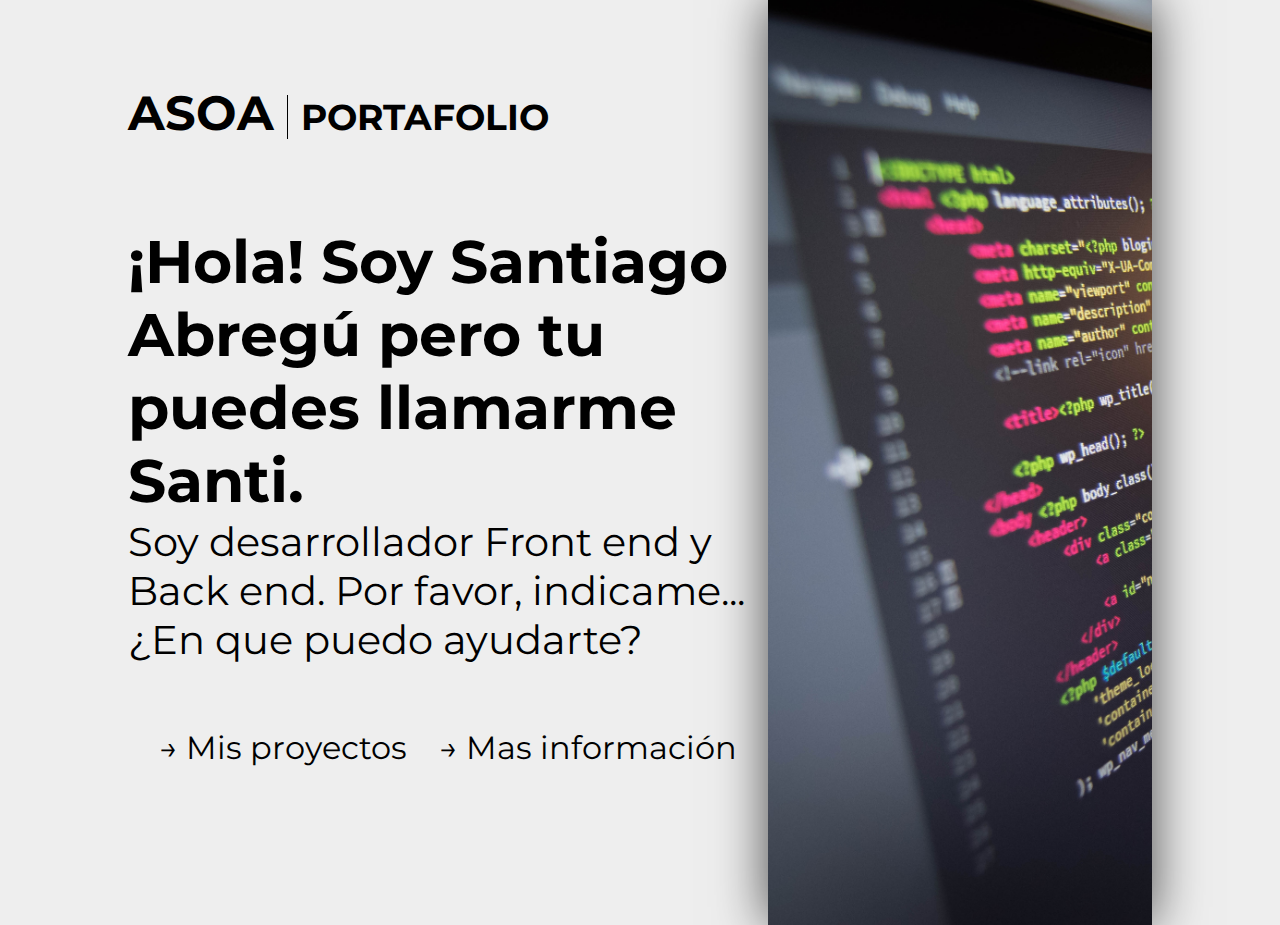
<file: index.html>
<!DOCTYPE html>
<html lang="es">
<head>
    <meta charset="UTF-8">
    <meta name="viewport" content="width=device-width, initial-scale=1.0">
    <title>ASOA Programación</title>
    <script src="/java/main.js"></script>
    <link rel="stylesheet" href="/css/style.css">
    <link rel="stylesheet" href="/css/grid.css">
    <link rel="stylesheet" href="/css/responsive.css">
    <link rel="stylesheet" href="/css/responsivo dos.css">
    <link rel="preconnect" href="https://fonts.googleapis.com">
    <link rel="preconnect" href="https://fonts.gstatic.com" crossorigin>
    <link href="https://fonts.googleapis.com/css2?family=Montserrat+Alternates:wght@200;300;400;500;600;700&family=Montserrat:wght@300;400;500;600&family=Roboto:wght@300&display=swap" rel="stylesheet">
</head>
<body>
   <div class="contenedor-index">
      <header class="index-header header">
         <h1><a href="index.html">ASOA</a></h1>
         <h2 class="h2">PORTAFOLIO</h2>
      </header>
      <section class="index-section">
         <article>
            <h2>¡Hola! Soy Santiago Abregú pero tu puedes llamarme Santi.</h2>
            <p>Soy desarrollador Front end y Back end. Por favor,
               indicame...</p>
            <p>¿En que puedo ayudarte?</p>
         </article>
      </section>
      <div class="index-img"></div>
      <footer class="index-footer">
         <a class="index-footer__link" href="/pages/Proyectos.html">→ Mis proyectos</a>
         <a class="index-foote__link" href="/pages/Mas informacion.html">→ Mas información</a>
      </footer>
   </div>
</body>
</html>
</file>
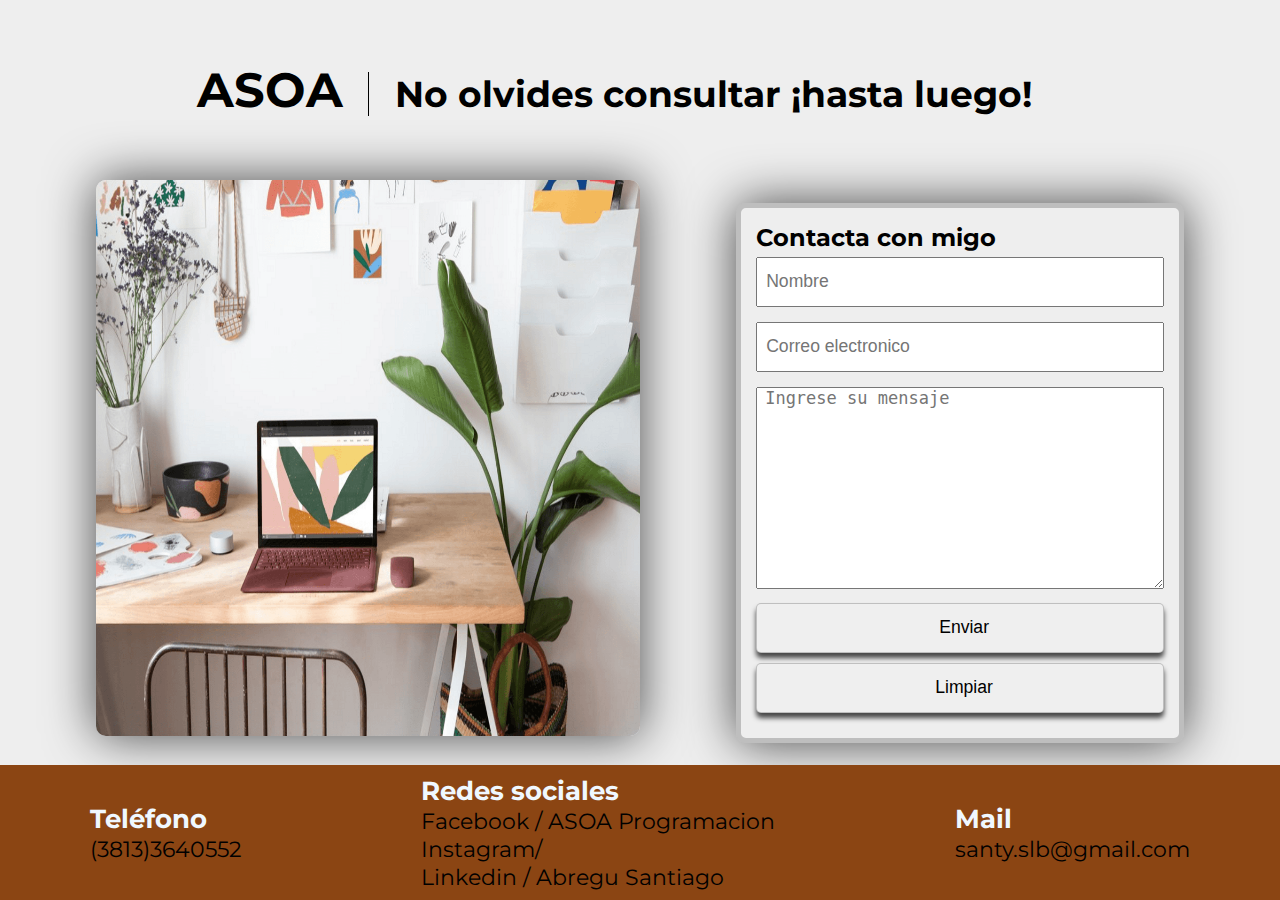
<file: pages/Contactar.html>
<!DOCTYPE html>
<html lang="es">
<head>
    <meta charset="UTF-8">
    <meta name="viewport" content="width=device-width, initial-scale=1.0">
    <title>ASOA │ Contactar</title><script src="/java/main.js"></script>
    <link rel="stylesheet" href="/css/style.css">
    <link rel="stylesheet" href="/css/grid.css">
    <link rel="stylesheet" href="/css/responsive.css">
    <link rel="stylesheet" href="/css/responsivo dos.css">
    <link rel="preconnect" href="/css/responsivo dos.css">
    <link rel="preconnect" href="https://fonts.gstatic.com" crossorigin>
    <link href="https://fonts.googleapis.com/css2?family=Montserrat+Alternates:wght@200;300;400;500;600;700&family=Montserrat:wght@300;400;500;600&family=Roboto:wght@300&display=swap" rel="stylesheet">
</head>
<body>
    <div class="contenedor-contactar">
        <header class="contactar-header header">
            <h1><a href="/index.html">ASOA</a></h1>
            <h2 class="h2">No olvides consultar ¡hasta luego!</h2>
        </header>
        <div class="contactar-img">
            <img src="/assets/img/img contacto.png" class="img-contactar">
        </div>
        <section class="contactar-section">
            <form action="" method="get" class="formulario">
                <fieldset >
                    <h2>Contacta con migo</h2>
                    <label for="nombre"></label>
                    <input type="text" id="nombre" placeholder="Nombre">

                    <label for="mail"></label>
                    <input type="email" id="mail" placeholder="Correo electronico">

                    <label for="mensaje"></label>
                    <textarea name="Mensaje" id="mensaje" cols="30" rows="10" placeholder="Ingrese su mensaje"></textarea>

                    <input type="submit" id="enviar" value="Enviar">
                    <input type="reset" id="limpiar" value="Limpiar">
                </fieldset>
            </form>
        </section>
        <footer class="contactar-footer">
            <div class="border-luminoso-fondo">
                <h3 class="footer-telefono">Teléfono</h3>
                <a href="tel:+543813640552">(3813)3640552</a>
            </div>
            <div>
                <h3>Redes sociales</h3>
                <ul>
                    <li><a target="_blank" href="">Facebook / ASOA Programacion</a></li>
                    <li><a target="_blank" href="">Instagram/ </a></li>
                    <li><a target="_blank" href="">Linkedin / Abregu Santiago</a></li>
                </ul>
            </div>
            <div class=>
                <h3 class="footer-mail">Mail</h3>
                <a href="mailto:santy.slb@gmail.com">santy.slb@gmail.com</a>
            </div>
        </footer>
    </div>
</body>
</html>
</file>
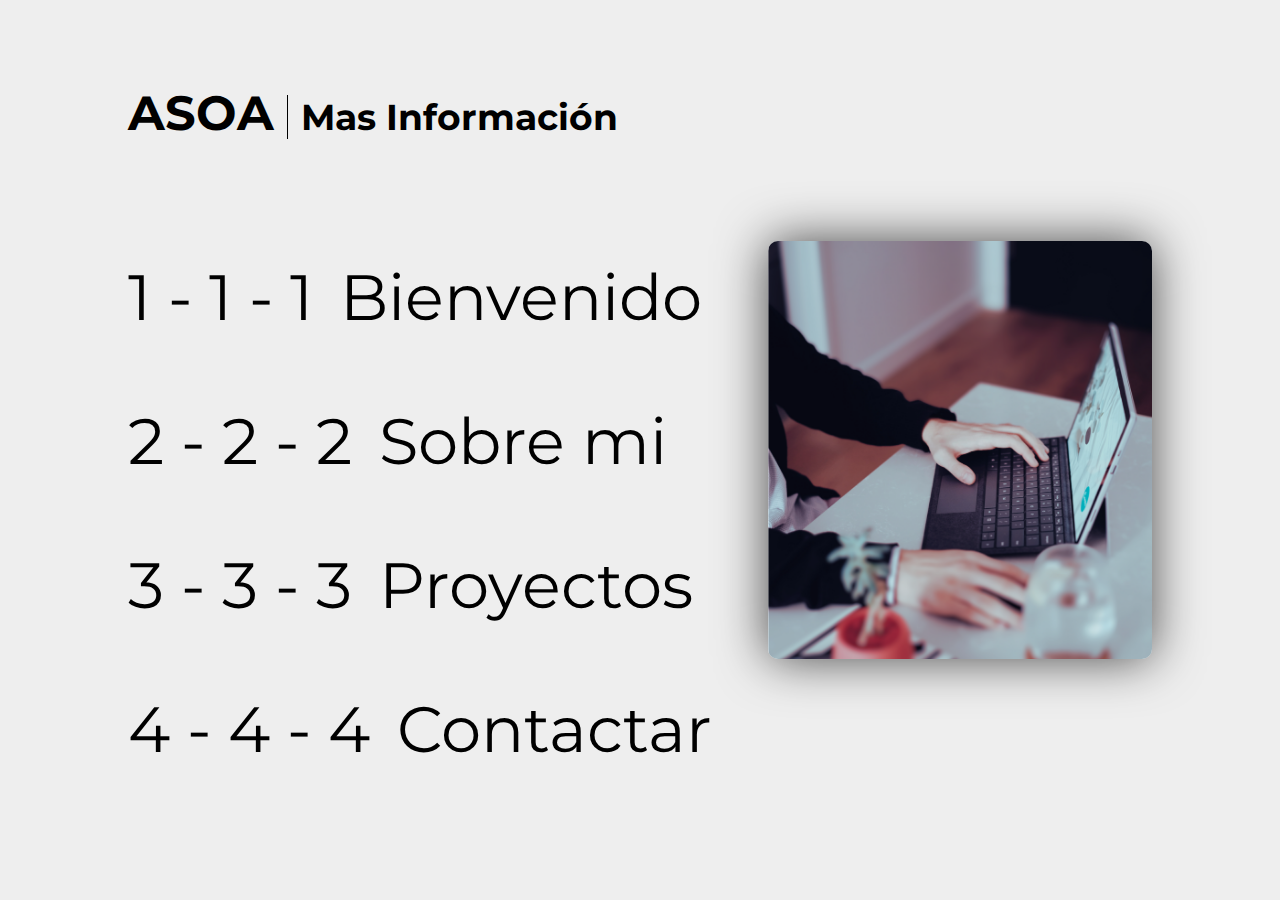
<file: pages/Mas informacion.html>
<!DOCTYPE html>
<html lang="es">
<head>
    <meta charset="UTF-8">
    <meta name="viewport" content="width=device-width, initial-scale=1.0">
    <title>ASOA │ Mas información</title>
    <link rel="stylesheet" href="/css/style.css">
    <link rel="stylesheet" href="/css/grid.css">
    <link rel="stylesheet" href="/css/responsive.css">
    <link rel="stylesheet" href="/css/responsivo dos.css">
    <link rel="preconnect" href="https://fonts.googleapis.com">
    <link rel="preconnect" href="https://fonts.gstatic.com" crossorigin>
    <link href="https://fonts.googleapis.com/css2?family=Montserrat+Alternates:wght@200;300;400;500;600;700&family=Montserrat:wght@300;400;500;600&family=Roboto:wght@300&display=swap" rel="stylesheet">
</head>
<body>
    <div class="contenedor-masInformacion">
        <header class="masInformacion-header header">
            <h1><a href="/index.html">ASOA</a></h1>
            <h2 class="h2">Mas Información</h2>
         </header>
          <section class="masInformacion-section">
              <article>
                  <ul>
                      <li><a href="/index.html">Bienvenido</a></li>
                      <li><a href="/pages/Sobre mi.html">Sobre mi</a></li>
                      <li><a href="/pages/Proyectos.html">Proyectos</a></li>
                      <li><a href="/pages/Contactar.html">Contactar</a></li>
                  </ul>
              </article>
          </section>
          <div class="masInformacion-img"><img src="/assets/img/img menu.png" class="img"></div>
    </div>
</body>
</html>
</file>
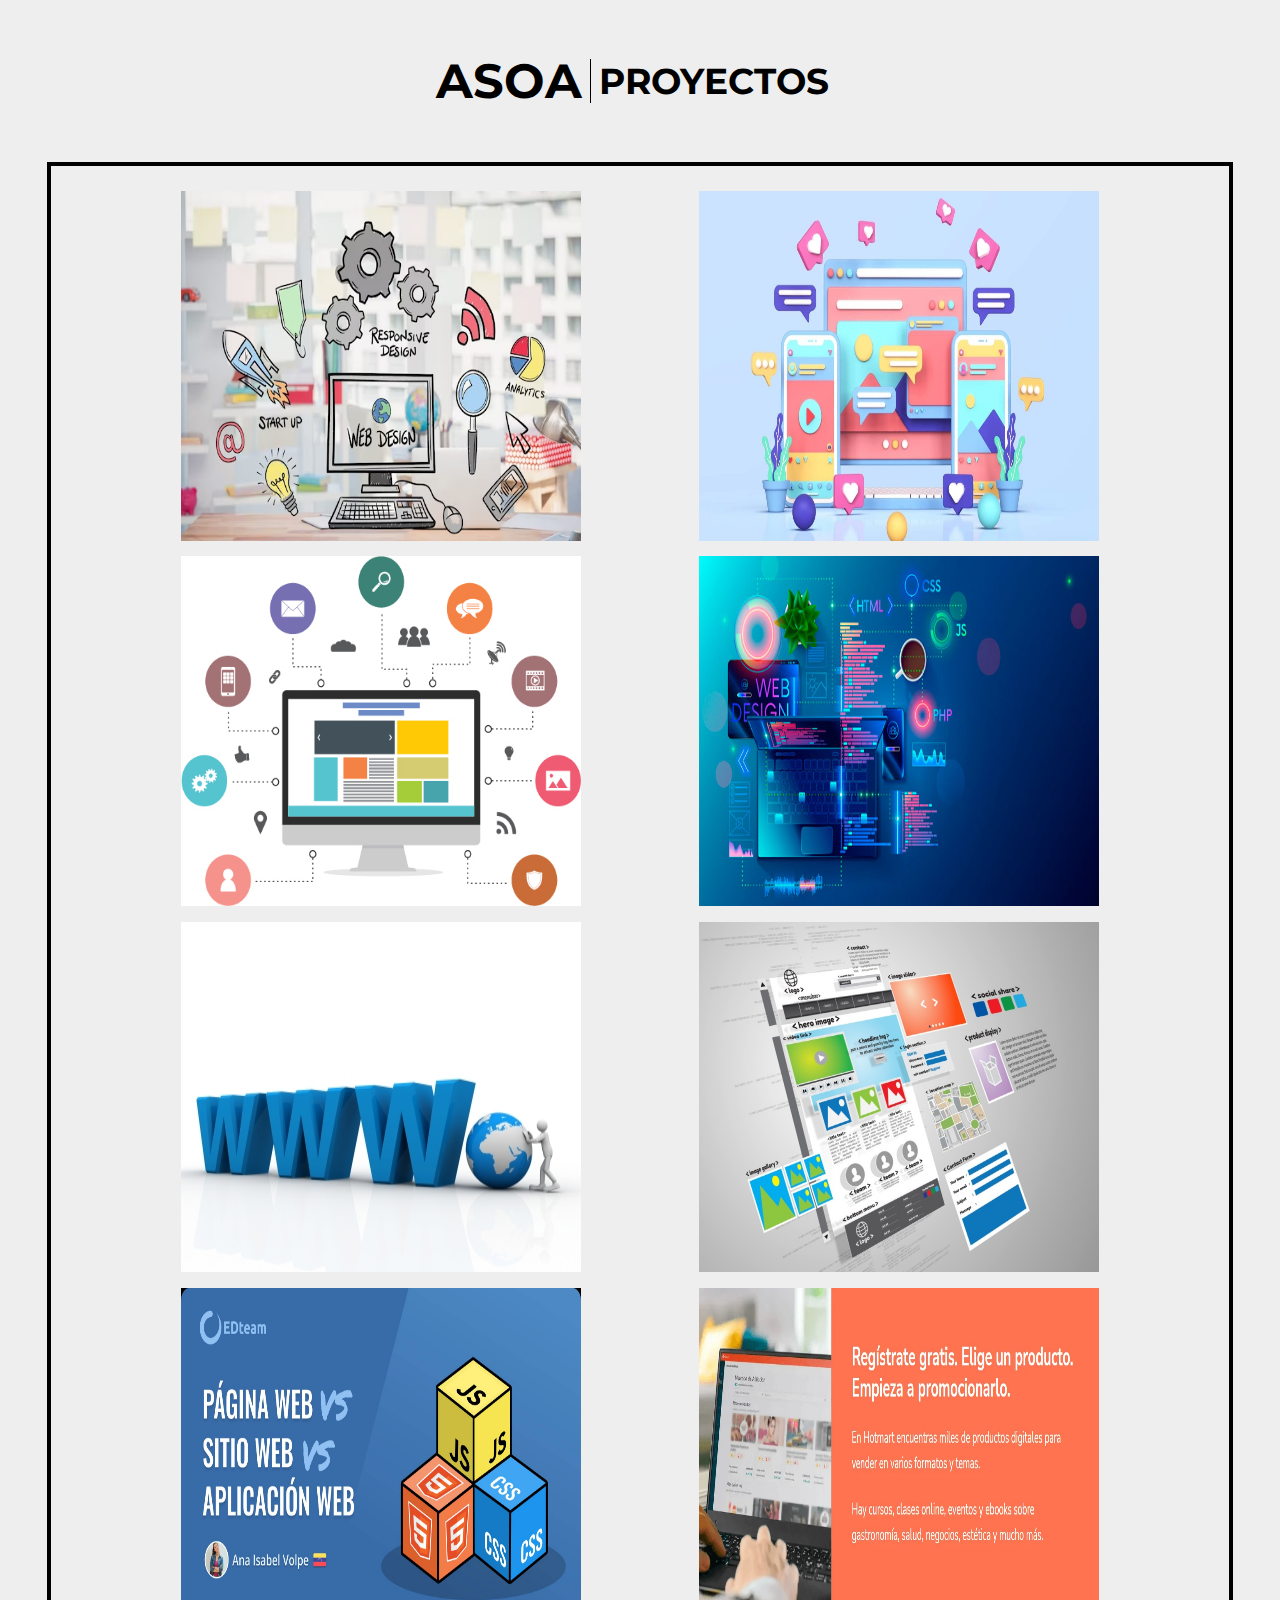
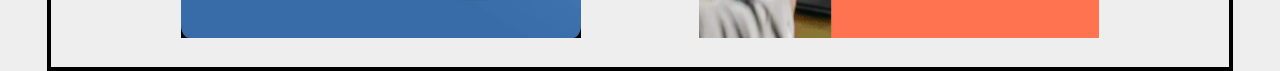
<file: pages/Proyectos.html>
<!DOCTYPE html>
<html lang="es">
<head>
    <meta charset="UTF-8">
    <meta name="viewport" content="width=device-width, initial-scale=1.0">
    <title>ASOA │ Proyectos</title>
    <link rel="stylesheet" href="/css/style.css">
    <link rel="stylesheet" href="/css/grid.css">
    <link rel="stylesheet" href="/css/responsive.css">
    <link rel="stylesheet" href="/css/responsivo dos.css">
    <link rel="preconnect" href="https://fonts.googleapis.com">
    <link rel="preconnect" href="https://fonts.gstatic.com" crossorigin>
    <link href="https://fonts.googleapis.com/css2?family=Montserrat+Alternates:wght@200;300;400;500;600;700&family=Montserrat:wght@300;400;500;600&family=Roboto:wght@300&display=swap" rel="stylesheet">
</head>
<body> 
    <div class="contenedor-proyectos">
      <header class="proyectos-header header">
        <h1><a href="/index.html">ASOA</a></h1>
        <h2 class="h2">PROYECTOS</h2>
      </header>
      <section class="proyectos-galeria">
          <a href=""><img src="/assets/img/imgProyectos/imgUno.avif" class="imgGaleri"></a>
          <a href=""><img src="/assets/img/imgProyectos/imgDos.jpg" class="imgGaleri"></a>
          <a href=""><img src="/assets/img/imgProyectos/imgTres.jpg" class="imgGaleri"></a>
          <a href=""><img src="/assets/img/imgProyectos/imgCuatro.jpg" class="imgGaleri"></a>
          <a href=""><img src="/assets/img/imgProyectos/imgCinco.jpg" class="imgGaleri"></a>
          <a href=""><img src="/assets/img/imgProyectos/imgSeis.jpg" class="imgGaleri"></a>
          <a href=""><img src="/assets/img/imgProyectos/imgSiete.png" class="imgGaleri"></a>
          <a href=""><img src="/assets/img/imgProyectos/imgOcho.webp" class="imgGaleri"></a>
      </section>
    </div>
</body>
</html>
</file>
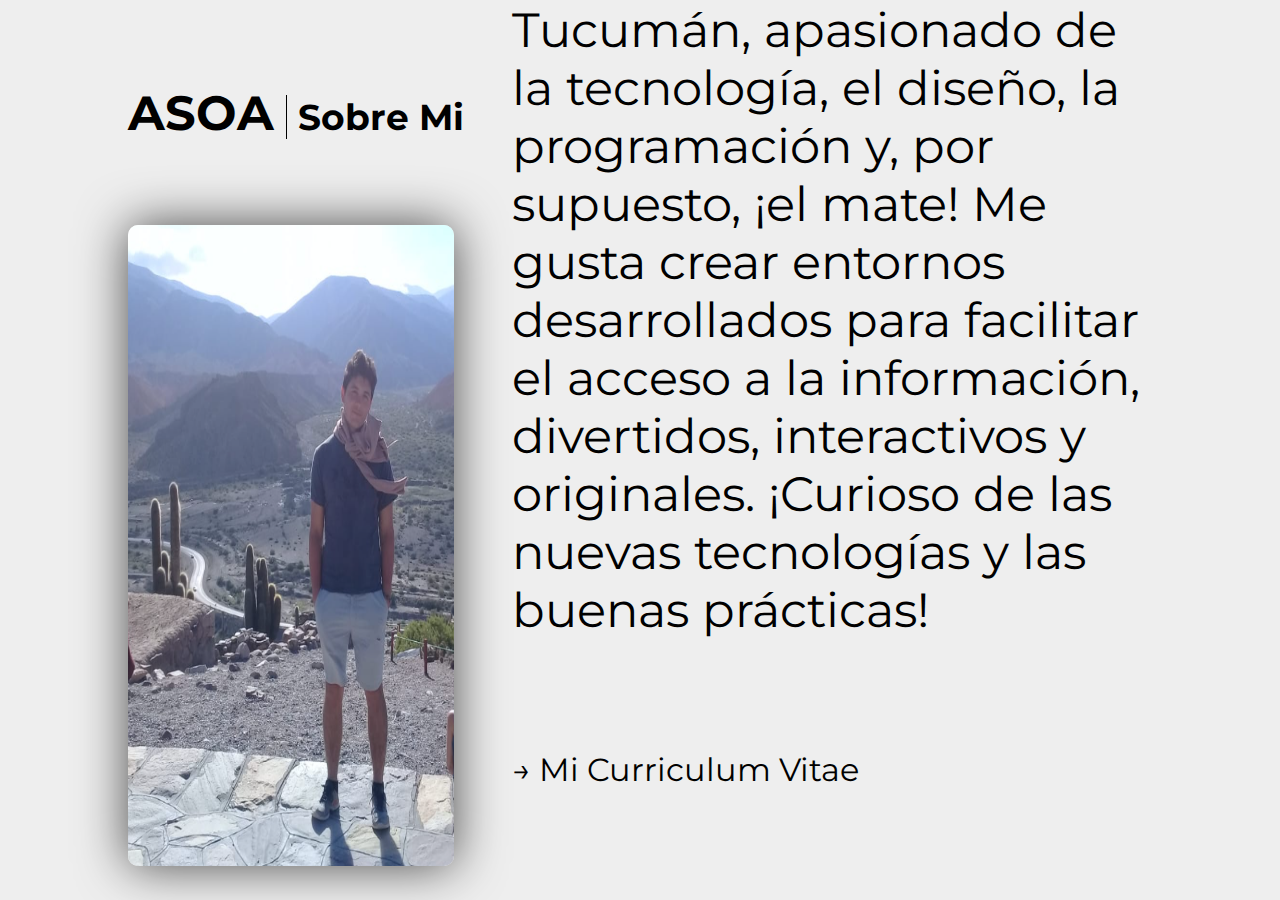
<file: pages/Sobre mi.html>
<!DOCTYPE html>
<html lang="es">
<head>
    <meta charset="UTF-8">
    <meta name="viewport" content="width=device-width, initial-scale=1.0">
    <title>ASOA │ Sobre mí</title>
    <link rel="stylesheet" href="/css/style.css">
    <link rel="stylesheet" href="/css/grid.css">
    <link rel="stylesheet" href="/css/responsive.css">
    <link rel="stylesheet" href="/css/responsivo dos.css">
    <link rel="preconnect" href="https://fonts.googleapis.com">
    <link rel="preconnect" href="https://fonts.gstatic.com" crossorigin>
    <link href="https://fonts.googleapis.com/css2?family=Montserrat+Alternates:wght@200;300;400;500;600;700&family=Montserrat:wght@300;400;500;600&family=Roboto:wght@300&display=swap" rel="stylesheet">
</head>
<body>
    <div class="contenedor-sobreMi">
        <header class="sobreMi-header header">
            <h1><a href="/index.html">ASOA</a></h1>
            <h2 class="h2-sobreMi">Sobre Mi</h2>
         </header>
        <section class="sobreMi-section">
            <article>
                <h1>¡Hey!, antes que todo... </h1>
                <p>
                    ¿Qué tal? Soy Santiago Abregu, argentino, 
                    nací en Tucumán, apasionado de la tecnología, 
                    el diseño, la programación y, por supuesto, 
                    ¡el mate! Me gusta crear entornos desarrollados 
                    para facilitar el acceso a la información, 
                    divertidos, interactivos y originales. 
                    ¡Curioso de las nuevas tecnologías y las buenas 
                    prácticas!
                </p>
            </article>
        </section>
        <div class="sobreMi-img"><img src="/assets/img/img sobre mi.png" class="img-sobreMi"></div>
        <footer class="sobreMi-footer">
            <a href="">→ Mi Curriculum Vitae</a>
        </footer>
    </div>
</body>
</html>
</file>
<file: css/style.css>
* {
    margin: 0;
    padding: 0;
    list-style: none;
}
body {
    background-color: #eeeeee;
    color: #000;
    font-family: 'Montserrat', sans-serif;
}
a {
    text-decoration: none;
    color: #000;
    transition: color 0.3s ease;
    animation: swing 1s infinite;
}
a:hover {
    color: #ff5733; /* nuevo color del texto cuando el ratón pasa sobre el enlace */
    animation: none;
    transform: rotate(5deg)
  }
  @keyframes swing {
    0% { transform: rotate(0deg); }
    50% { transform: rotate(5deg); }
    100% { transform: rotate(0deg); }
  }
.header {
    display: flex;
    flex-flow: row nowrap;
    align-items: baseline;
}
.h2 {
    margin: 0 2%;
    padding: 0 2%;
    border-left: solid 1px #000;
}
.h2-sobreMi {
    margin: 0 3%;
    padding: 0 3%;
    border-left: solid 1px #000;
}
.masInformacion-section li {
    counter-increment: myCounter;
    list-style-type: none;
}
.masInformacion-section li a:before {
    content: counter(myCounter) " - " counter(myCounter) " - " counter(myCounter) "  ";
    margin-right: 10px;
}
.contactar-section {
    text-align: center;
}
.formulario {
    display: inline-block; 
    text-align: left;
    width: 70%;
    height: auto;
}
fieldset {
    border: 5px solid rgba(0, 0, 0, 0.2);
    box-shadow: 0 0 50px rgba(0, 0, 0, 0.7);
    border-radius: 10px;
    padding: 15px;
}
label {
    display: block; 
    margin-bottom: 5px;
}
input {
    height: 50px;
}
input, textarea {
    width: 100%;
    box-sizing: border-box;
    margin-bottom: 10px;
    padding-left: 2%;
    font-size: 110%;
}
textarea {
    font-size: 17px;
}
#enviar, #limpiar {
    border-radius: 5px;
    border: 1px solid rgba(0, 0, 0, 0.2);
    box-shadow: 0 5px 5px rgba(0, 0, 0, 0.7);
    display: inline-block;
    margin-right: 5px;
}
.img {
    border-radius: 10px;
    width: 100%;
    height: auto;
    box-shadow: 0 0 50px rgba(0, 0, 0, 0.7);
}
.imgGaleri {
    width: 400px;
    height: 350px;
}
.img-sobreMi, .img-contactar {
    border-radius: 10px;
    width: 85%;
    height: 95%;
    box-shadow: 0 0 50px rgba(0, 0, 0, 0.7);
}
.contenedor-sobreMi .sobreMi-section h1 {
    margin-bottom: 4%;
}
</file>
<file: css/grid.css>
/*grid index*/

.contenedor-index {
    height: 100vh;
    display: grid;
    grid-template-areas: 
    "header  img"
    "section img"
    "footer  img";
    grid-template-columns: 50% 30%;
    grid-template-rows: 25% 1fr 29%;
    justify-content: center;
}
.index-header, .masInformacion-header, .sobreMi-header, .contactar-header{
    font-size: 150%;
    grid-area: header;
    display: flex;
    align-self: center;
}
.index-section {
    font-size: 250%;
    grid-area: section;
    display: flex;
    justify-self: center;
    align-self: center;
}
.index-img {
    grid-area: img;
    background-image: url(/assets/img/img\ de\ fondo.jpg);
    background-size: cover;
    box-shadow: 0 0 50px rgba(0, 0, 0, 0.7);
}
.index-footer {
    font-size: 200%;
    grid-area: footer;
    display: flex;
    justify-content: space-evenly;
    margin-top: 10%;
}

/*grid mas informacion*/

.contenedor-masInformacion {
    height: 100vh;
    display: grid;
    grid-template-areas: 
    "header img"
    "section img";
    grid-template-columns: 50% 30%;
    grid-template-rows: 25% 1fr;
    justify-content: center;
}
.masInformacion-section {
    font-size: 400%;
    grid-area: section;
    display: flex;
    justify-self: start;
    align-self: start;
    line-height: 16vh;

}
.masInformacion-img {
    grid-area: img;
    display: flex;
    align-items: center;
} 

/* grid sobre mi */

.contenedor-sobreMi {
    height: 100vh;
    display: grid;
    grid-template-areas: 
    "header section"
    "img    section"
    "img    footer";
    grid-template-columns: 30% 50%;
    grid-template-rows: 25% 1fr 29%;
    justify-content: center;
}
.sobreMi-section {
    font-size: 300%;
    grid-area: section;
    display: flex;
    align-items: end;
    justify-items: start;
}
.sobreMi-img {
    grid-area: img;
}
.sobreMi-footer {
    font-size: 200%;
    grid-area: footer;
    display: flex;
    align-items: center;
}

/* grid proyectos*/

.contenedor-proyectos {
    height: 90vh;
    display: grid;
    grid-template-areas: 
    "header"
    "galeria";
    grid-template-columns: 1fr;
    grid-template-rows: 20% auto;
    justify-items: center;
}
.proyectos-header {
    font-size: 150%;
    grid-area: header;
    display: flex;
    justify-content: center;
    align-items: center;
}
.proyectos-galeria {
    width: 90%;
    height: 100%;
    margin-bottom: 2%;
    padding: 1%;
    border: 4px solid #000;
    grid-area: galeria;
    display: flex;
    flex-wrap: wrap;
    justify-content: space-evenly;
    align-content: space-evenly;
}

/* grid contactar*/

.contenedor-contactar {
    height: 100vh;
    display: grid;
    grid-template-areas:
    "header header"
    "img    section"
    "footer footer";
    grid-template-columns: 1fr 1fr;
    grid-template-rows: 20% auto 15%;
    scroll-margin-bottom: 2px;
}
.contactar-header {
    grid-area: header;
    justify-content: center;
}
.contactar-section {
    grid-area: section;
    display: flex;
    justify-content: center;
    align-items: center;
}
.contactar-img {
    grid-area: img;
    display: flex;
    justify-content: end;
}
.contactar-footer {
    color: aliceblue;
    font-size: 140%;
    background-color: saddlebrown;
    grid-area: footer;
    display: flex;
    justify-content: space-around;
    align-items: center;
}
</file>
<file: css/responsive.css>
@media screen and (max-width: 320px) {
    body {
        width: 320;
        height: 640;
        background-image: url(https://png.pngtree.com/background/20210711/original/pngtree-recruitment-computer-programmer-programming-poster-picture-image_1120467.jpg);
        background-size: cover;
        background-repeat: no-repeat;
        color: aliceblue;
    }
    a {
        color: aliceblue;
    }

    /*  index grid responsive */

    .contenedor-index {
        display: grid;
        grid-template-areas: 
        "header"
        "section"
        "footer";
        grid-template-columns: 1fr;
        grid-template-rows: 160px 1fr 160px;
        justify-content: center;
    }
    .index-header, .masInformacion-header, .sobreMi-header, .proyectos-header, .contactar-header{
        font-size: 70%;
        grid-area: header;
        display: flex;
        align-self: center;
        justify-content: center;
    }
    .index-section {
        font-size: 100%;
        text-justify: center;
        grid-area: section;
        display: flex;
        justify-self: center;
        align-self: center;
    }
    .index-img {
        display: none;
    }
    .index-footer {
        font-size: 100%;
        grid-area: footer;
        display: flex;
        justify-content: space-evenly;
        margin-top: 10%;
    }

    /* mas informacion grid responsive */

    .contenedor-masInformacion {
        height: 100vh;
        display: grid;
        grid-template-areas: 
        "header"
        "section";
        grid-template-columns: 1fr;
        grid-template-rows: 125px 1fr;
        justify-content: center;
    }
    .masInformacion-header {
        display: flex;
        justify-content: center;
        align-items: center;
    }
    .masInformacion-section {
        font-size: 100%;
        grid-area: section;
        display: flex;
        justify-self: start;
        align-self: start;
        line-height: 16vh;
        justify-self: center;
    }
    .masInformacion-img {
        display: none;
    } 

    /* Sobre mi grid responsive */

    .contenedor-sobreMi {
        height: 100vh;
        display: grid;
        grid-template-areas: 
        "header img"
        "section section"
        "footer footer";
        grid-template-columns: 1fr;
        grid-template-rows: 160px 1fr 29%;
        justify-content: center;
    }
    .sobreMi-header{
        display: block;
        justify-self: center;
    }
    .sobreMi-section {
        font-size: 100%;
        grid-area: section;
        display: flex;
        align-items: center;
        justify-items: start;
    }
    .sobreMi-img {
        width: 160px;
        height: 100%;
        padding: 4px 4px 0px 0px;
        grid-area: img;
        display: flex;
        justify-content: end;
   }

   /* grid proyectos*/

    .contenedor-proyectos {
        height: 100vh;
        display: grid;
        grid-template-areas: 
        "header"
        "galeria";
        grid-template-columns: 1fr;
        grid-template-rows: 25% 75%;
        justify-content: center;
    }
    .proyectos-header {
        display: flex;
        justify-items: center;
    }
    .proyectos-galeria {
        grid-area: galeria;
        display: grid;
        grid-template-columns: repeat(2, 1fr);
        grid-template-rows: repeat(2, 1fr);
        height: auto;
        gap: 10px;
        border: solid 4px ;
        border-radius: 10px;
        box-shadow: 0 0 50px rgba(0, 0, 0, 0.7);
        padding: 10px;
    }
    /* grid contactar*/

    .contenedor-contactar {
        height: 100vh;
        display: grid;
        grid-template-areas:
        "header"
        "section"
        "footer";
        grid-template-columns: 1fr;
        grid-template-rows: 20% auto 15%;
    }
    .contactar-header {
        grid-area: header;
        display: block;
        justify-self: center;
    }
    .contactar-section {
        grid-area: section;
        display: flex;
    }
    .contactar-img {
        display: none;
    }
    .contactar-footer {
        grid-area: footer;
        font-size: 50%;
        border: none;
        display: block;
        
    }
   }
</file>
<file: css/responsivo dos.css>
/* MEDIDAS RESPONSIVE PARA SMARTPHONE´S PEQUEÑOS*/

@media screen and (max-width: 360px) {
    body {
        background-image: url(/assets/img/fondo-responsivo-2.jpg);
        background-size: cover;
        width: 360px;
        height: auto;
        color: white;
    }

    /* GRID RESPONSIVO PARA "INDEX" 360PX*/


    .contenedor-index {
        display: grid;
        grid-template-areas: "header""section""footer";
        grid-template-columns: 1fr;
        grid-template-rows: 128px 1fr 128px;
    }
    .index-header {
        grid-area: header;
        display: flex;
        justify-content: center;
        align-content: center;
        font-size: 15px;
    }
    .index-section {
        grid-area: section;
        display: flex;
        justify-content: center;
        align-items: center;
        font-size: 22px;
    }
    .index-footer {
        grid-area: footer;
        display: flex;
        text-align: center;
        font-size: 20px;
    }

    /* GRID RESPONSIVO PARA "MAS INFORMACION" 360PX*/

    .contenedor-masInformacion {
        display: grid;
        grid-template-areas: "header""section";
        grid-template-columns: 1fr;
        grid-template-rows: 128px 1fr;
    }
    .masInformacion-header {
        grid-area: header;
        display: flex;
        justify-content: center;
        align-items: center;        
        font-size: 15px;
    }
    .masInformacion-section {
        grid-area: section;
        display: flex;
        justify-content: center;
        align-items: center;
        font-size: 30px;
        line-height: 110px;
    }
    .masInformacion-img {
        display: none;
    }

    /* GRID RESPONSIVO PARA "SOBRE MI" 360PX*/

    .contenedor-sobreMi {
        display: grid;
        grid-template-areas:
        "header      img" 
        "section section"
        "footer   footer";
        grid-template-columns: 50% 50%;
        grid-template-rows: 150px 1fr 128px;
    }
    .sobreMi-header {
        grid-area: header;
        display: block;
        justify-self: center;
        align-content: center;
        font-size: 15px;
    }
    .sobreMi-img {
        grid-area: img;
        display: flex;
        justify-content: center;
    }
    .img-sobreMi {
        width: 110px;
    }
    .sobreMi-section {
        grid-area: section;
        display: flex;
        padding: 5%;
        font-size: 20px;
    }
    .sobreMi-footer {
        grid-area: footer;

        font-size: 20px;
    }

    /* GRID RESPONSIVO PARA "PROYECTOS" 360PX*/
    .contenedor-proyectos {
        display: grid;
        grid-template-areas: "header""galeria";
        grid-template-columns: 1fr;
        grid-template-rows: 128px 1fr;
    }
    .proyectos-header {
        grid-area: header;
        display: flex;
        justify-content: center;
        align-items: center;
        font-size: 15px;
    }
    .proyectos-galeria {
        grid-area: galeria;
        gap: 10px;
        display: flex;
        overflow-y: scroll; 
    }
    .imgGaleri {
        width: 150px;
        height: 100px;
    }

    /* GRID RESPONSIVO PARA "CONTACTAR" 360PX*/

    .contenedor-contactar {
        display: grid;
        grid-template-areas: "header""section""footer";
        grid-template-columns: 1fr;
        grid-template-rows: 110px 1fr 110px;
    }
    .contactar-header {
        grid-area: header;

        font-size: 15px;
    }
    .contactar-section {
        grid-area: section;
        display: flex;
        justify-content: center;
        align-items: center;
    }
    .contenedor-contactar .formulario {
        width: 100%;
        height: 100%;
    }
    input {
        font-size: 15px;
        width: 100%;
        height: 25px;
    }
    textarea {
        font-size: 15px;
        width: 100%;
        height: 100%;
    }
    .contactar-footer {
        grid-area: footer;
        font-size: 13px;
    }
    .contactar-img {
        display: none;
    }

}
</file>
